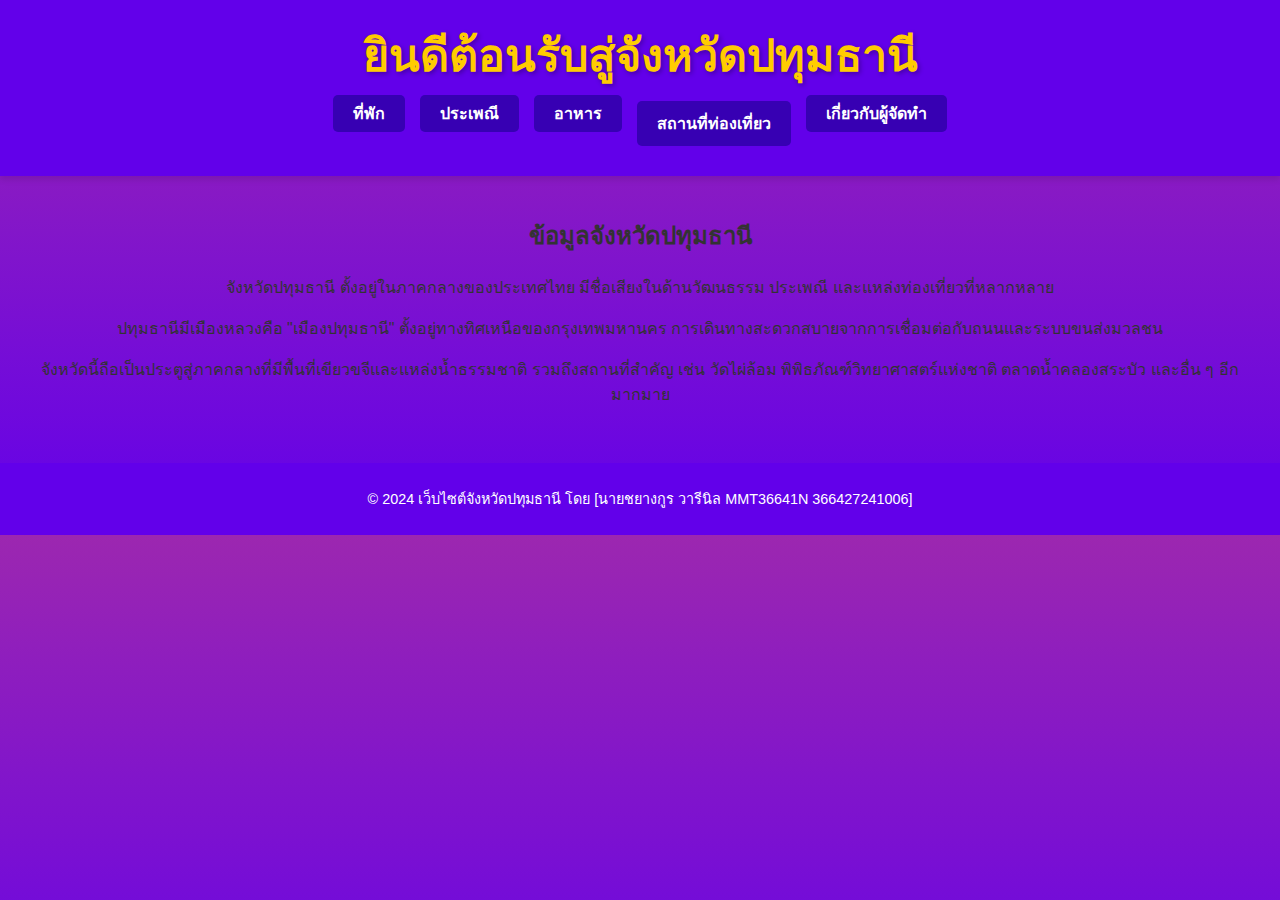
<file: index.html>
<!DOCTYPE html>
<html lang="th">
<head>
    <meta charset="UTF-8">
    <meta name="viewport" content="width=device-width, initial-scale=1.0">
    <title>จังหวัดปทุมธานี</title>
    <link rel="stylesheet" href="style.css">
</head>
<body>
    <header>
        <h1 class="main-title">ยินดีต้อนรับสู่จังหวัดปทุมธานี</h1>
        <nav>
            <ul>
                <li><a href="main.html">ที่พัก</a></li>
                <li><a href="culture.html">ประเพณี</a></li>
                <li><a href="food.html">อาหาร</a></li>
                <a href="tourist-attractions.html">สถานที่ท่องเที่ยว</a>
                <li><a href="about.html">เกี่ยวกับผู้จัดทำ</a></li>
            </ul>
        </nav>
    </header>
    <main>
        <section>
            <h2>ข้อมูลจังหวัดปทุมธานี</h2>
            <p>จังหวัดปทุมธานี ตั้งอยู่ในภาคกลางของประเทศไทย มีชื่อเสียงในด้านวัฒนธรรม ประเพณี และแหล่งท่องเที่ยวที่หลากหลาย</p>
            <p>ปทุมธานีมีเมืองหลวงคือ "เมืองปทุมธานี" ตั้งอยู่ทางทิศเหนือของกรุงเทพมหานคร การเดินทางสะดวกสบายจากการเชื่อมต่อกับถนนและระบบขนส่งมวลชน</p>
            <p>จังหวัดนี้ถือเป็นประตูสู่ภาคกลางที่มีพื้นที่เขียวขจีและแหล่งน้ำธรรมชาติ รวมถึงสถานที่สำคัญ เช่น วัดไผ่ล้อม พิพิธภัณฑ์วิทยาศาสตร์แห่งชาติ ตลาดน้ำคลองสระบัว และอื่น ๆ อีกมากมาย</p>
        </section>
    </main>
    <footer>
        <p>&copy; 2024 เว็บไซต์จังหวัดปทุมธานี โดย [นายชยางกูร วารีนิล MMT36641N 366427241006]</p>
    </footer>
</body>
</html>
</file>
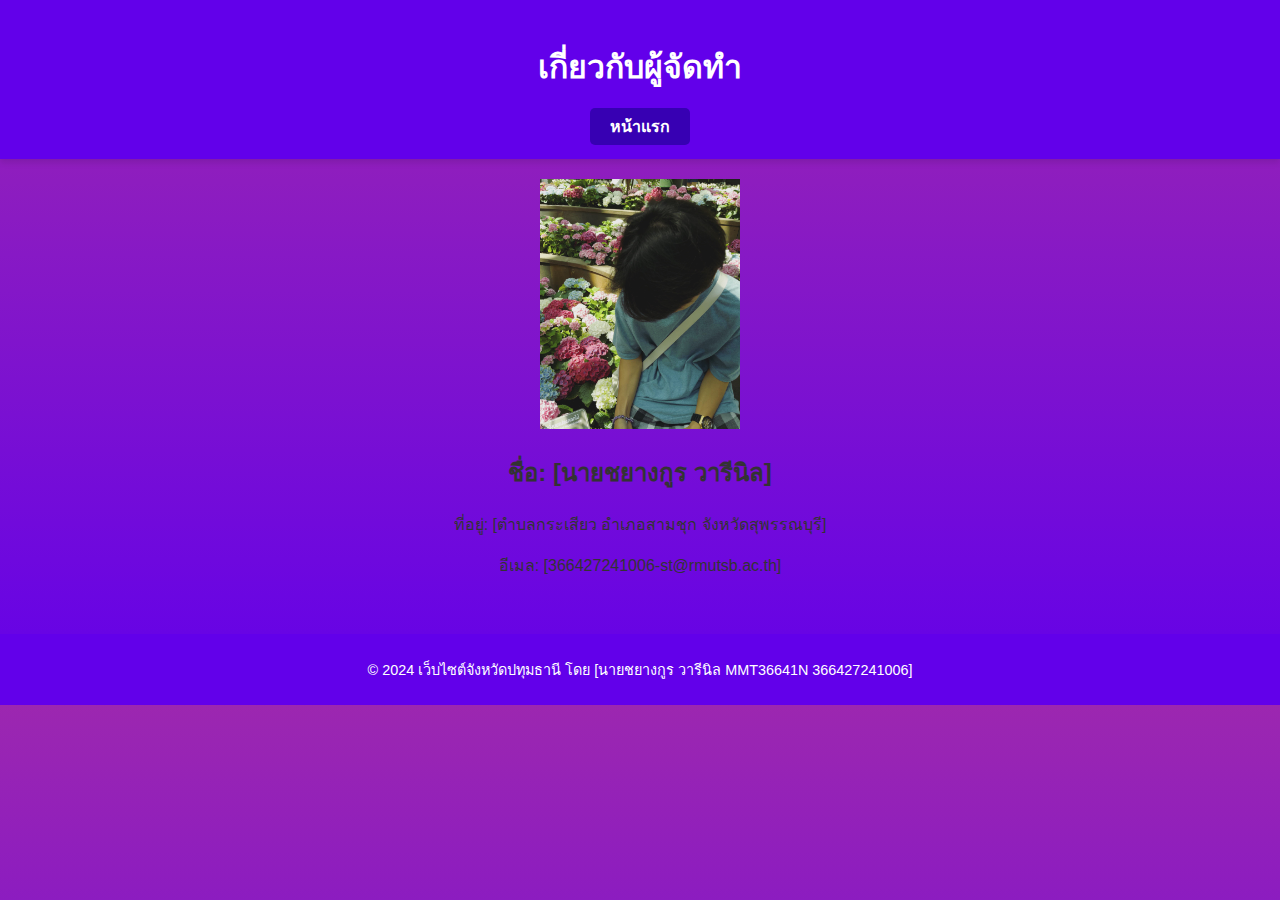
<file: about.html>
<!DOCTYPE html>
<html lang="th">
<head>
    <meta charset="UTF-8">
    <meta name="viewport" content="width=device-width, initial-scale=1.0">
    <title>เกี่ยวกับผู้จัดทำ</title>
    <link rel="stylesheet" href="style.css">
</head>
<body>
    <header>
        <h1 class="header-title">เกี่ยวกับผู้จัดทำ</h1>
        <nav>
            <a href="index.html">หน้าแรก</a>
         
        </nav>
    </header>
    <main>
        <img src="images/รูปฉันเอง.jpg" alt="รูปผู้จัดทำ" width="200">
        <h2>ชื่อ: [นายชยางกูร วารีนิล]</h2>
        <p>ที่อยู่: [ตำบลกระเสียว อำเภอสามชุก จังหวัดสุพรรณบุรี]</p>
        <p>อีเมล: [366427241006-st@rmutsb.ac.th]</p>
    </main>
    <footer>
        <p>&copy; 2024 เว็บไซต์จังหวัดปทุมธานี โดย [นายชยางกูร วารีนิล MMT36641N 366427241006]</p>
    </footer>
</body>
</html>
</file>
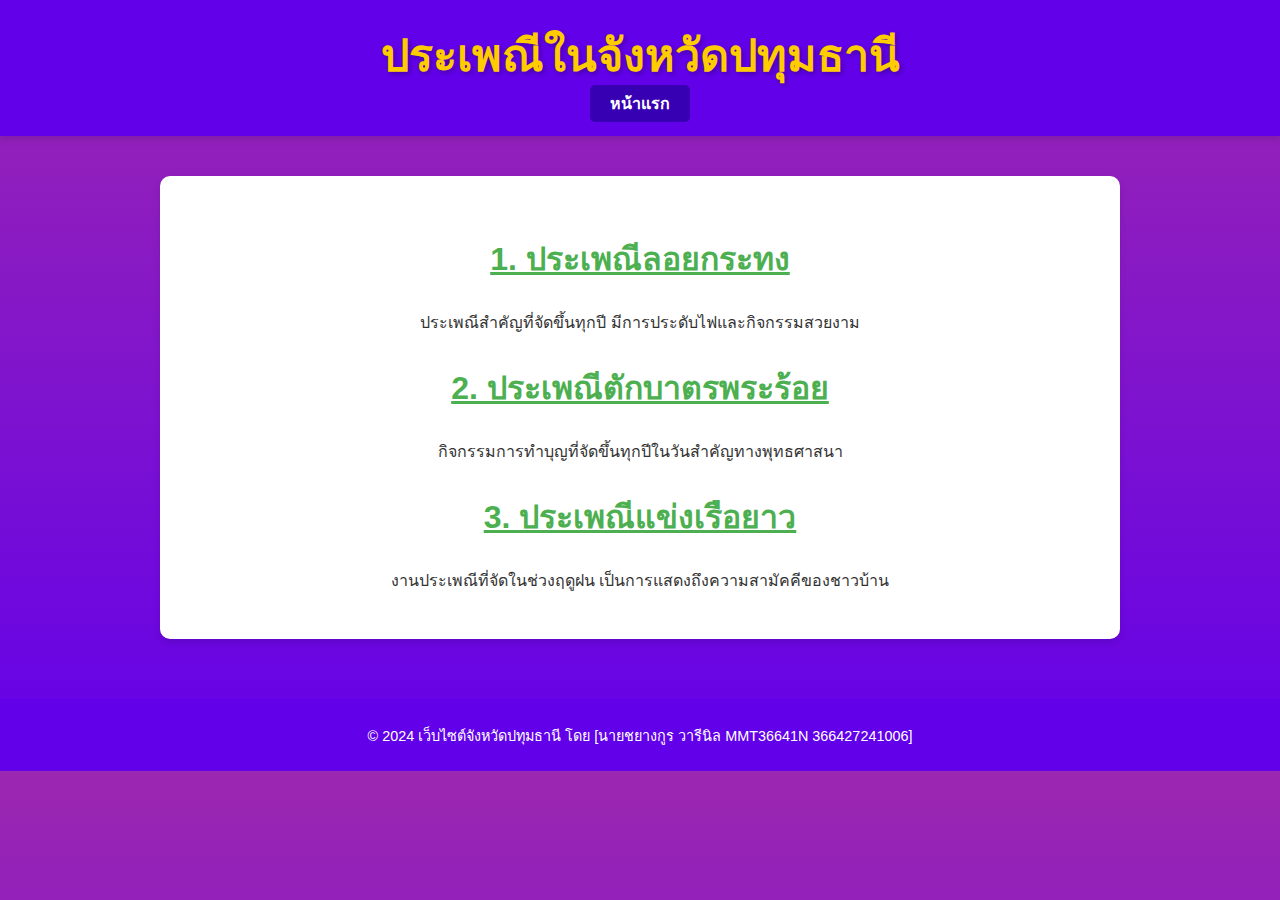
<file: culture.html>
<!DOCTYPE html>
<html lang="th">
<head>
    <meta charset="UTF-8">
    <meta name="viewport" content="width=device-width, initial-scale=1.0">
    <title>ประเพณีในจังหวัดปทุมธานี</title>
    <link rel="stylesheet" href="style.css">
</head>
<body>
    <header>
        <h1 class="main-title">ประเพณีในจังหวัดปทุมธานี</h1>
        <nav>
            <a href="index.html">หน้าแรก</a>
         
        </nav>
    </header>
    <main>
        <section class="content-section">
            <h2 class="section-title">1. ประเพณีลอยกระทง</h2>
            <p>ประเพณีสำคัญที่จัดขึ้นทุกปี มีการประดับไฟและกิจกรรมสวยงาม</p>

            <h2 class="section-title">2. ประเพณีตักบาตรพระร้อย</h2>
            <p>กิจกรรมการทำบุญที่จัดขึ้นทุกปีในวันสำคัญทางพุทธศาสนา</p>

            <h2 class="section-title">3. ประเพณีแข่งเรือยาว</h2>
            <p>งานประเพณีที่จัดในช่วงฤดูฝน เป็นการแสดงถึงความสามัคคีของชาวบ้าน</p>
        </section>
    </main>
    <footer>
        <p>&copy; 2024 เว็บไซต์จังหวัดปทุมธานี โดย [นายชยางกูร วารีนิล MMT36641N 366427241006]</p>
    </footer>
</body>
</html>
</file>
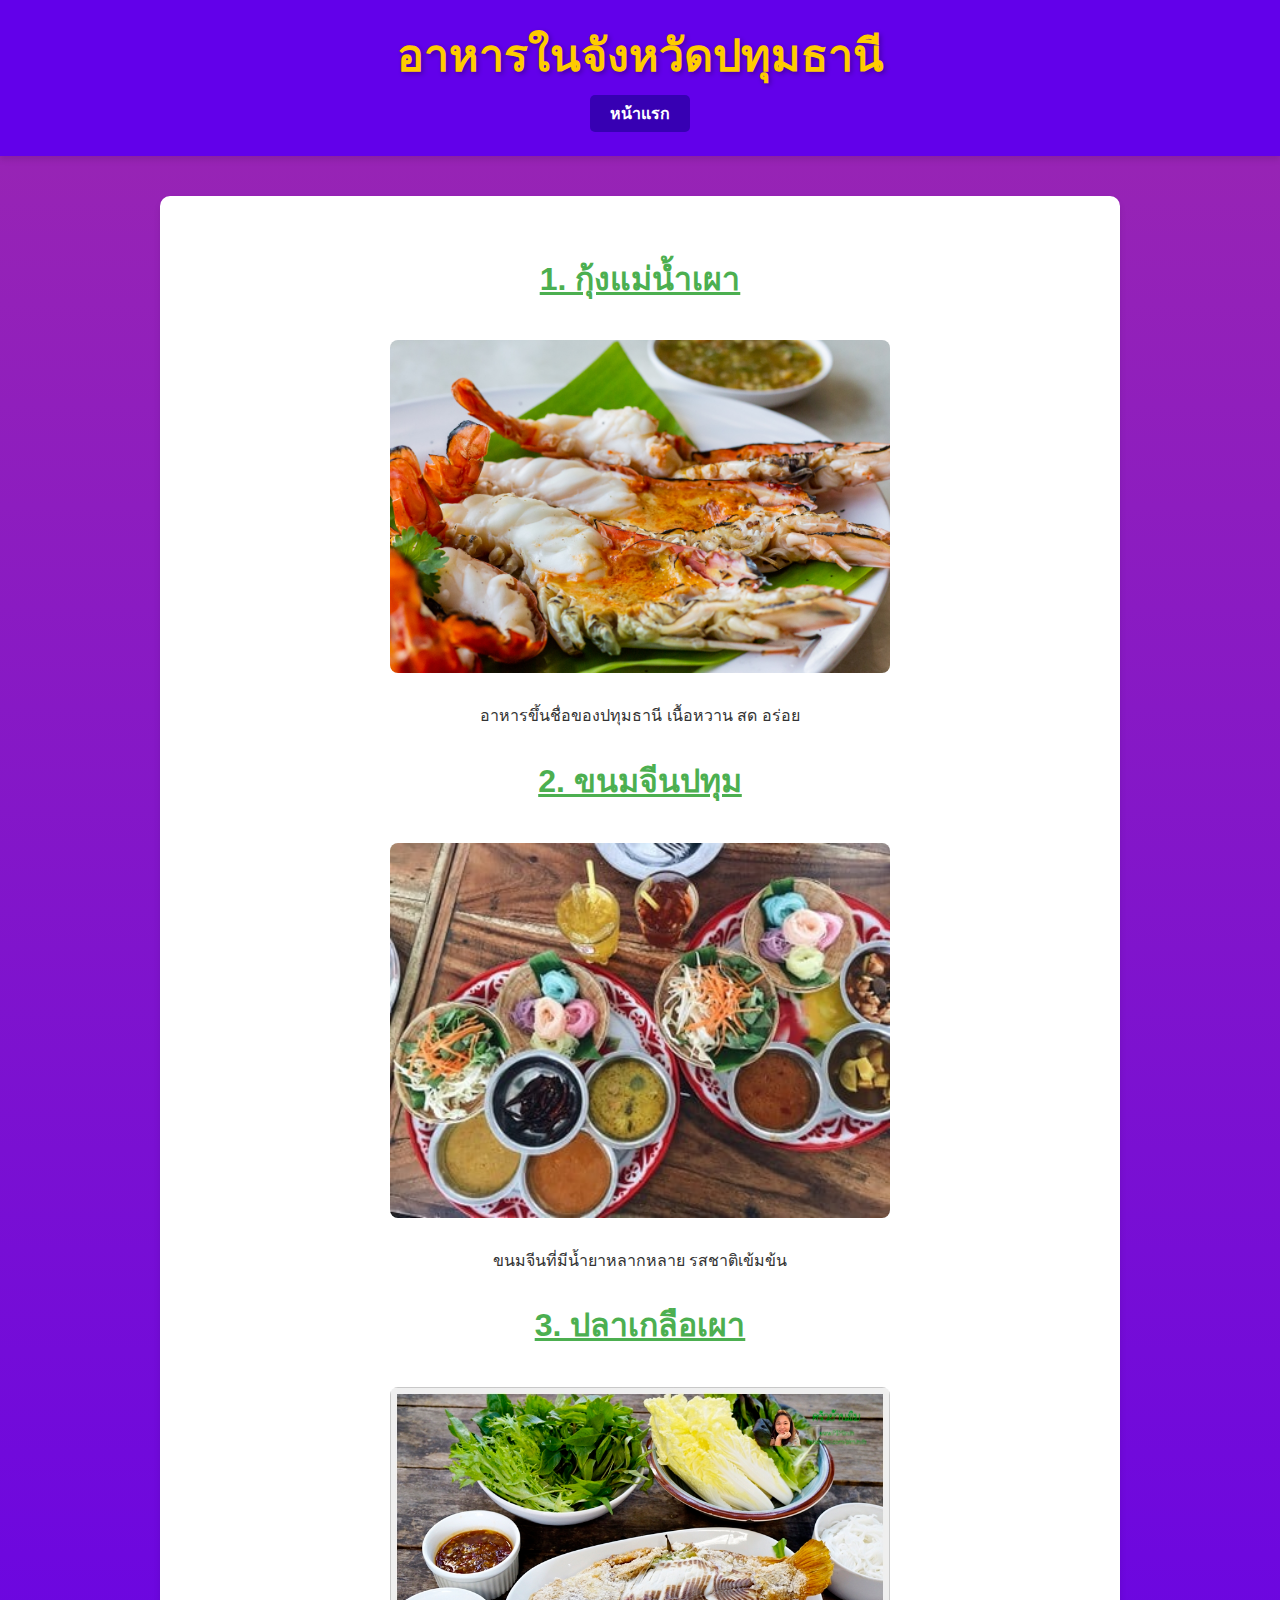
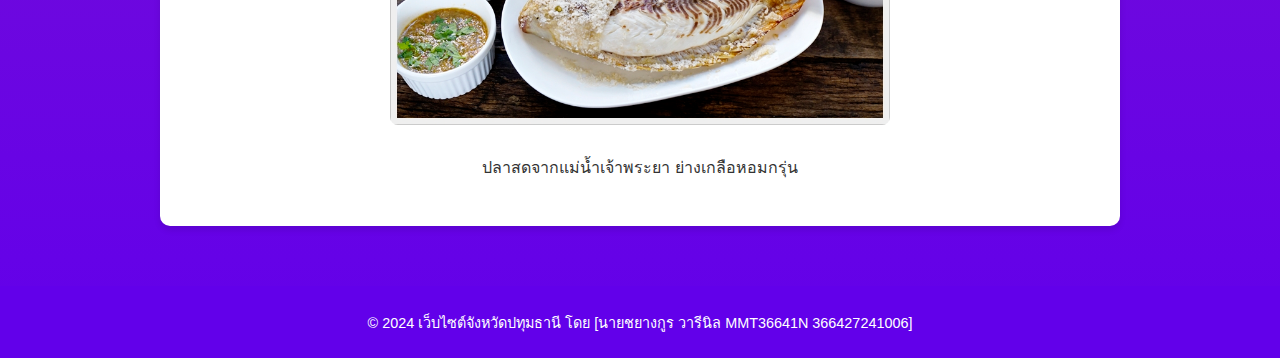
<file: food.html>
<!DOCTYPE html>
<html lang="th">
<head>
    <meta charset="UTF-8">
    <meta name="viewport" content="width=device-width, initial-scale=1.0">
    <title>อาหารในจังหวัดปทุมธานี</title>
    <link rel="stylesheet" href="style.css">
</head>
<body>
    <header>
        <h1 class="main-title">อาหารในจังหวัดปทุมธานี</h1>
        <nav>
            <ul>
                <li><a href="index.html">หน้าแรก</a></li>
            </ul>
        </nav>
    </header>
    <main>
        <section class="content-section">
            <h2 class="section-title">1. กุ้งแม่น้ำเผา</h2>
            <img src="images/กุ้งเผา.jpg" alt="กุ้งแม่น้ำเผา" class="food-image">
            <p>อาหารขึ้นชื่อของปทุมธานี เนื้อหวาน สด อร่อย</p>

            <h2 class="section-title">2. ขนมจีนปทุม</h2>
            <img src="images/ขนมจีน.jpg" alt="ขนมจีนปทุม" class="food-image">
            <p>ขนมจีนที่มีน้ำยาหลากหลาย รสชาติเข้มข้น</p>

            <h2 class="section-title">3. ปลาเกลือเผา</h2>
            <img src="images/ปลาเผา.jfif" alt="ปลาเกลือเผา" class="food-image">
            <p>ปลาสดจากแม่น้ำเจ้าพระยา ย่างเกลือหอมกรุ่น</p>
        </section>
    </main>
    <footer>
        <p>&copy; 2024 เว็บไซต์จังหวัดปทุมธานี โดย [นายชยางกูร วารีนิล MMT36641N 366427241006]</p>
    </footer>
</body>
</html>
</file>
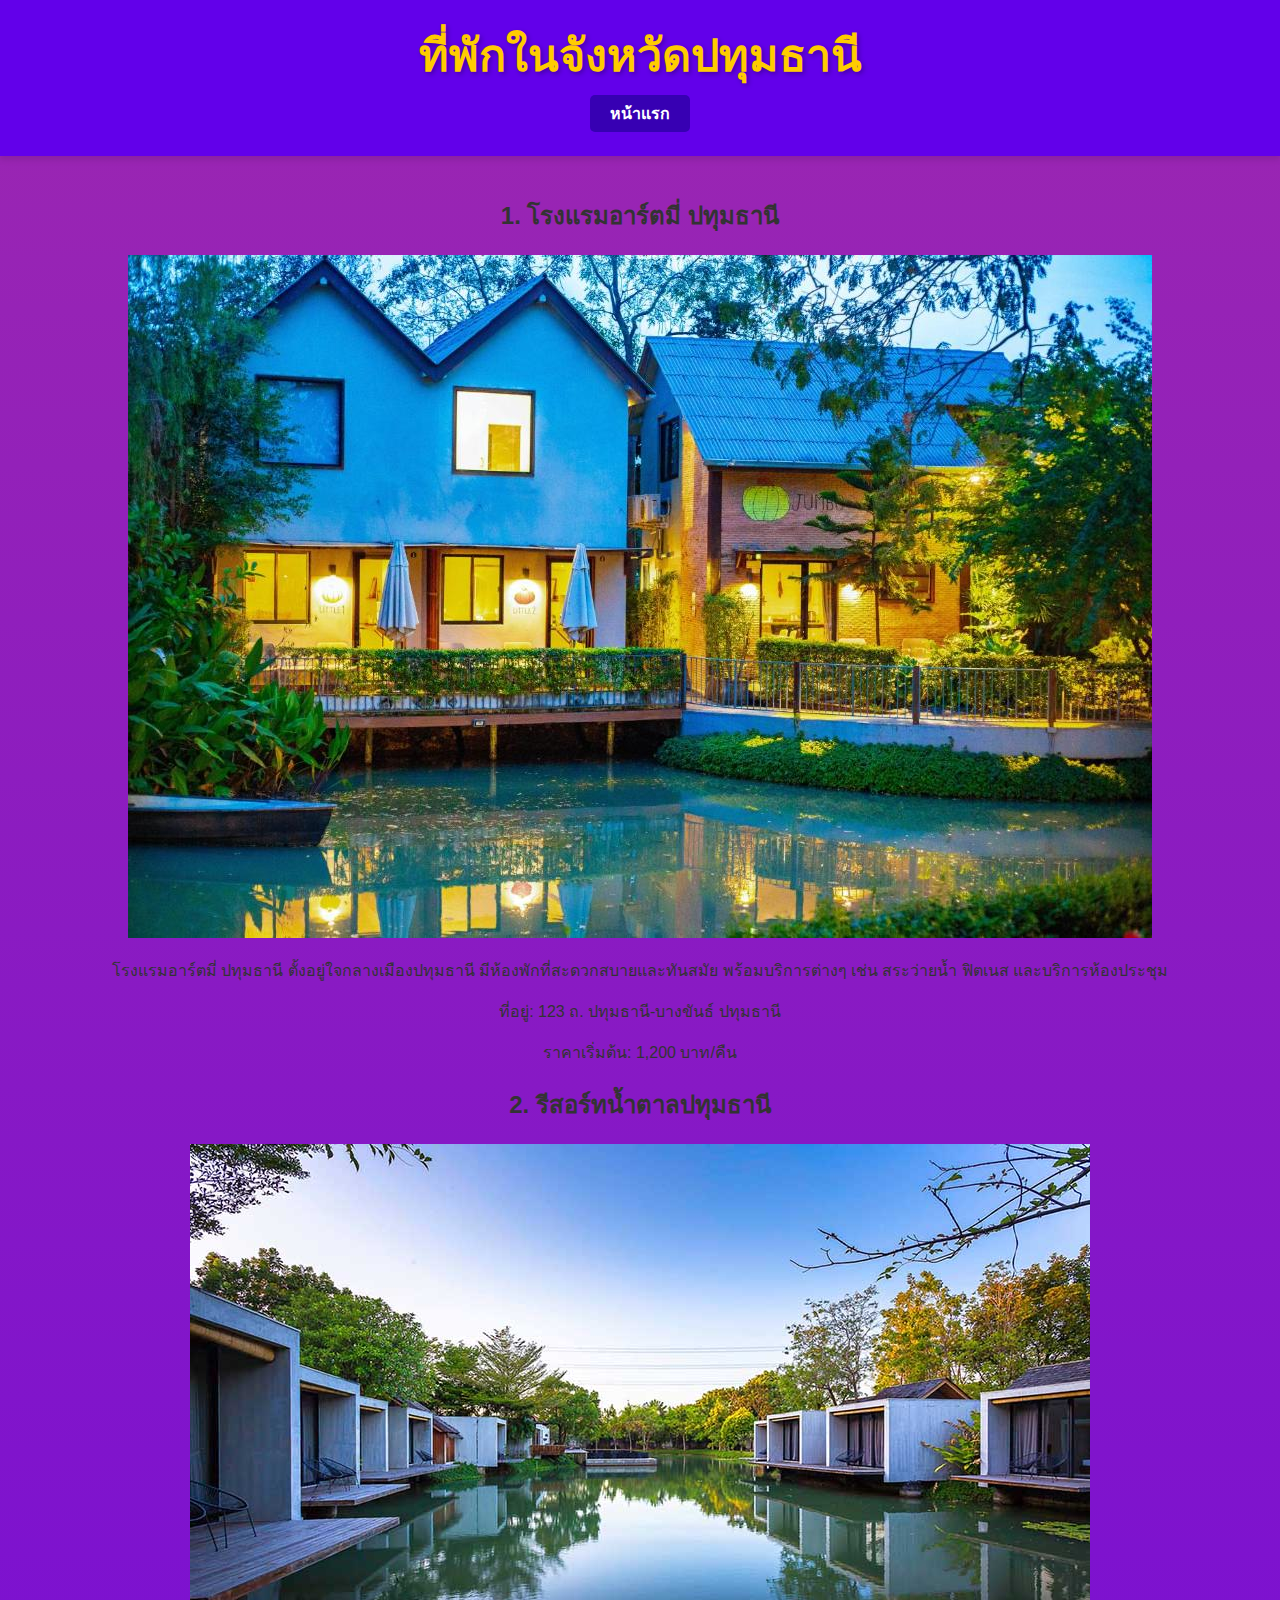
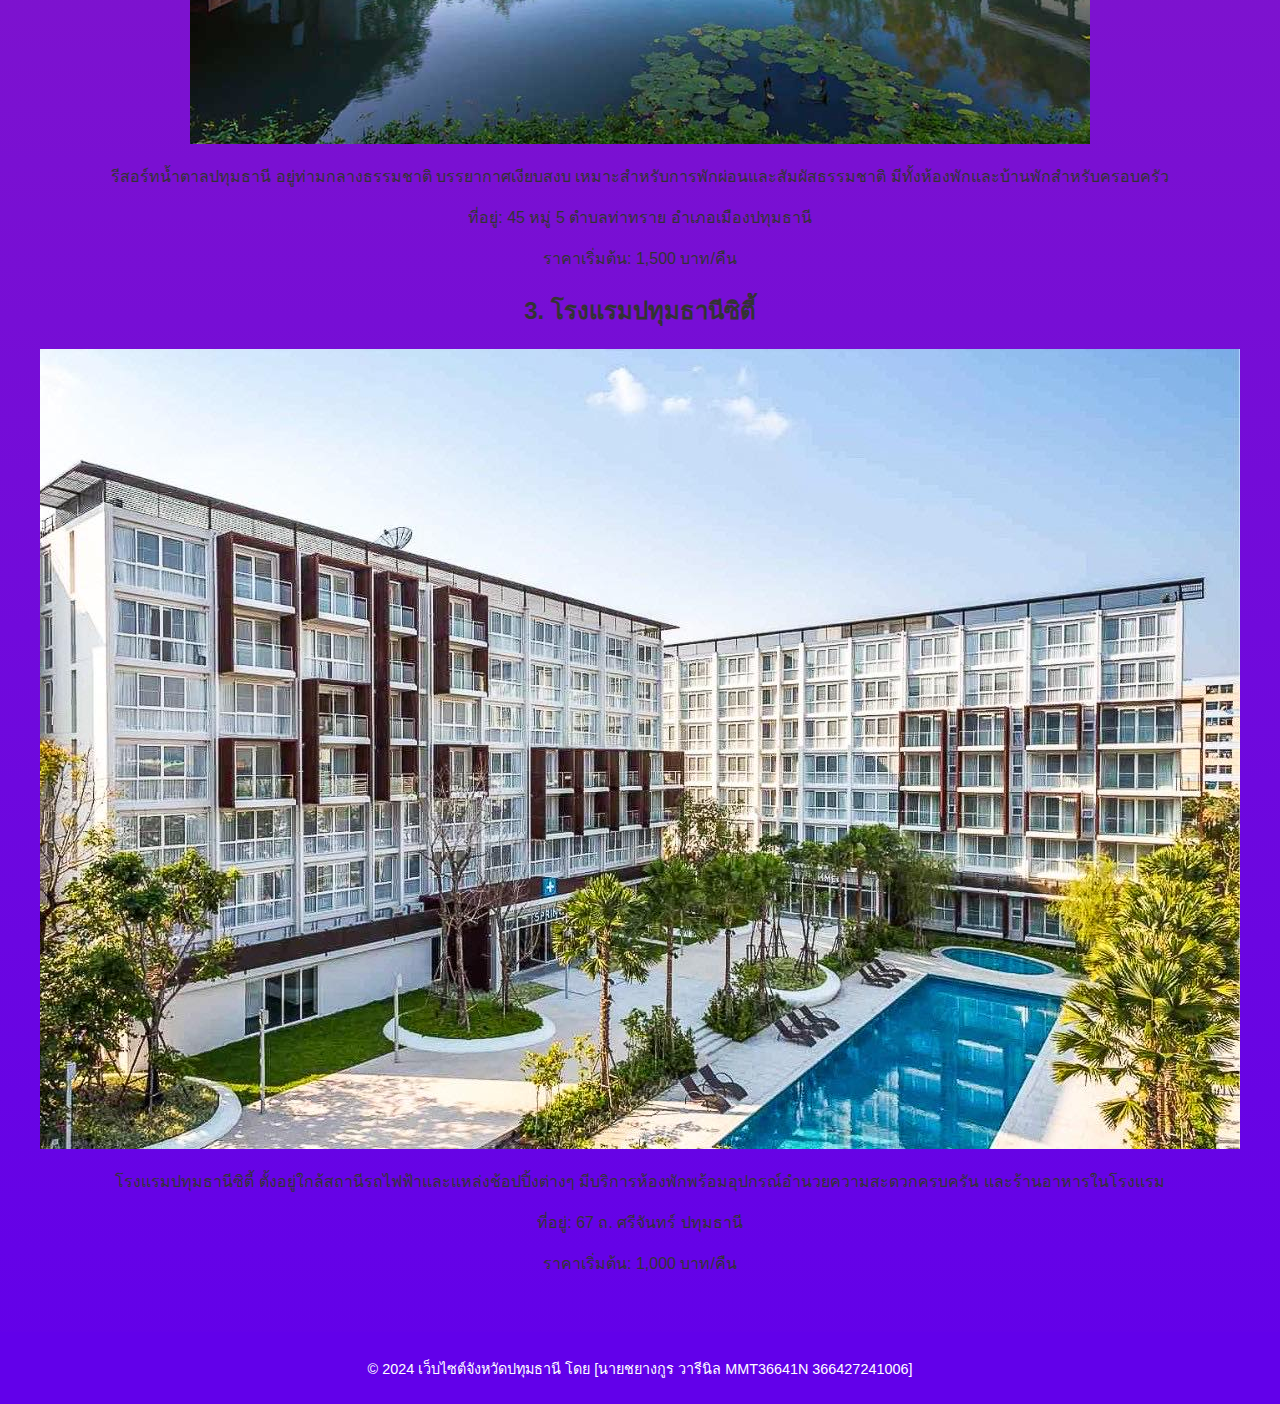
<file: main.html>
<!DOCTYPE html>
<html lang="th">
<head>
    <meta charset="UTF-8">
    <meta name="viewport" content="width=device-width, initial-scale=1.0">
    <title>ที่พักในจังหวัดปทุมธานี</title>
    <link rel="stylesheet" href="style.css">
</head>
<body>
    <header>
        <h1 class="main-title">ที่พักในจังหวัดปทุมธานี</h1>
        <nav>
            <ul>
                <li><a href="index.html">หน้าแรก</a></li>
            
            </ul>
        </nav>
    </header>
    <main>
        <section class="accommodation-section">
            <h2>1. โรงแรมอาร์ตมี่ ปทุมธานี</h2>
            <img src="images/อามี่.jpg" alt="โรงแรมอาร์ตมี่ ปทุมธานี" class="accommodation-image">
            <p>โรงแรมอาร์ตมี่ ปทุมธานี ตั้งอยู่ใจกลางเมืองปทุมธานี มีห้องพักที่สะดวกสบายและทันสมัย พร้อมบริการต่างๆ เช่น สระว่ายน้ำ ฟิตเนส และบริการห้องประชุม</p>
            <p>ที่อยู่: 123 ถ. ปทุมธานี-บางขันธ์ ปทุมธานี</p>
            <p>ราคาเริ่มต้น: 1,200 บาท/คืน</p>

            <h2>2. รีสอร์ทน้ำตาลปทุมธานี</h2>
            <img src="images/น้ำตาล.jpg" alt="รีสอร์ทน้ำตาลปทุมธานี" class="accommodation-image">
            <p>รีสอร์ทน้ำตาลปทุมธานี อยู่ท่ามกลางธรรมชาติ บรรยากาศเงียบสงบ เหมาะสำหรับการพักผ่อนและสัมผัสธรรมชาติ มีทั้งห้องพักและบ้านพักสำหรับครอบครัว</p>
            <p>ที่อยู่: 45 หมู่ 5 ตำบลท่าทราย อำเภอเมืองปทุมธานี</p>
            <p>ราคาเริ่มต้น: 1,500 บาท/คืน</p>

            <h2>3. โรงแรมปทุมธานีซิตี้</h2>
            <img src="images/city.jpg" alt="โรงแรมปทุมธานีซิตี้" class="accommodation-image">
            <p>โรงแรมปทุมธานีซิตี้ ตั้งอยู่ใกล้สถานีรถไฟฟ้าและแหล่งช้อปปิ้งต่างๆ มีบริการห้องพักพร้อมอุปกรณ์อำนวยความสะดวกครบครัน และร้านอาหารในโรงแรม</p>
            <p>ที่อยู่: 67 ถ. ศรีจันทร์ ปทุมธานี</p>
            <p>ราคาเริ่มต้น: 1,000 บาท/คืน</p>
        </section>
    </main>
    <footer>
        <p>&copy; 2024 เว็บไซต์จังหวัดปทุมธานี โดย [นายชยางกูร วารีนิล MMT36641N 366427241006]</p>
    </footer>
</body>
</html>
</file>
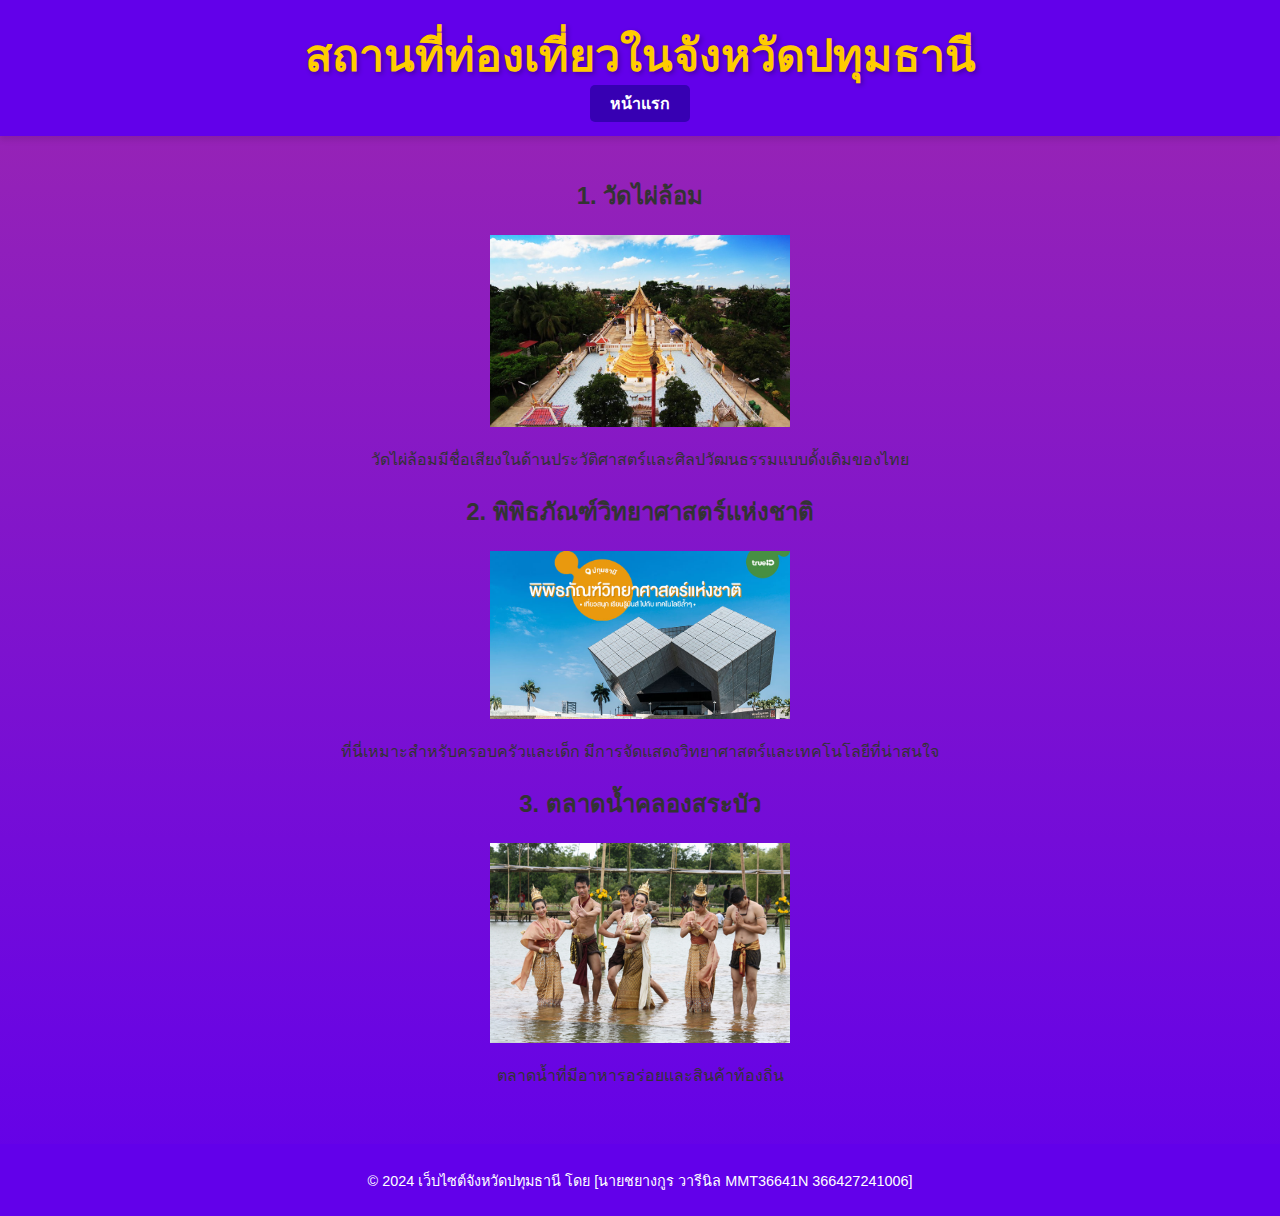
<file: tourist-attractions.html>
<!DOCTYPE html>
<html lang="th">
<head>
    <meta charset="UTF-8">
    <meta name="viewport" content="width=device-width, initial-scale=1.0">
    <title>สถานที่ท่องเที่ยวในปทุมธานี</title>
    <link rel="stylesheet" href="style.css">
</head>
<body>
    <header>
        <h1 class="main-title">สถานที่ท่องเที่ยวในจังหวัดปทุมธานี</h1>
        <nav>
            <a href="index.html">หน้าแรก</a>
            
        </nav>
    </header>
    <main>
        <h2>1. วัดไผ่ล้อม</h2>
        <img src="images/ไผ่ล้อม.jpg" alt="วัดไผ่ล้อม" width="300">
        <p>วัดไผ่ล้อมมีชื่อเสียงในด้านประวัติศาสตร์และศิลปวัฒนธรรมแบบดั้งเดิมของไทย</p>

        <h2>2. พิพิธภัณฑ์วิทยาศาสตร์แห่งชาติ</h2>
        <img src="images/ตึกเต๋า.jpg" alt="พิพิธภัณฑ์วิทยาศาสตร์แห่งชาติ" width="300">
        <p>ที่นี่เหมาะสำหรับครอบครัวและเด็ก มีการจัดแสดงวิทยาศาสตร์และเทคโนโลยีที่น่าสนใจ</p>

        <h2>3. ตลาดน้ำคลองสระบัว</h2>
        <img src="images/สระบัว.jpg" alt="ตลาดน้ำคลองสระบัว" width="300">
        <p>ตลาดน้ำที่มีอาหารอร่อยและสินค้าท้องถิ่น</p>
    </main>
    <footer>
        <p>&copy; 2024 เว็บไซต์จังหวัดปทุมธานี โดย [นายชยางกูร วารีนิล MMT36641N 366427241006]</p>
    </footer>
</body>
</html>
</file>
<file: style.css>
/* ตกแต่งพื้นหลังและฟอนต์ของเว็บไซต์ */
body {
    font-family: 'Arial', sans-serif;
    margin: 0;
    padding: 0;
    background: linear-gradient(to bottom, #9c27b0, #6200ea); /* ไล่เฉดสีม่วง */
    color: #333;
}

/* ตกแต่งส่วนหัว */
header {
    background-color: #6200ea; /* สีม่วงเข้ม */
    color: white;
    text-align: center;
    padding: 20px;
    box-shadow: 0 4px 6px rgba(0, 0, 0, 0.1);
}

/* ตกแต่งหัวข้อหลัก */
.main-title {
    font-size: 2.8em;
    margin: 0;
    color: #ffcc00; /* สีข้อความ */
    text-shadow: 2px 2px 5px rgba(0, 0, 0, 0.3); /* เงา */
}

/* เมนูนำทาง */
nav ul {
    list-style-type: none;
    padding: 0;
    display: flex;
    justify-content: center;
    gap: 15px;
    margin: 10px 0;
}

nav ul li {
    display: inline;
}

nav a {
    text-decoration: none;
    color: white;
    background-color: #3700b3; /* สีปุ่มเมนู */
    padding: 10px 20px;
    border-radius: 5px;
    font-weight: bold;
    transition: background-color 0.3s, transform 0.3s;
}

nav a:hover {
    background-color: #ffcc00; /* สีเมื่อวางเมาส์ */
    color: #3700b3;
    transform: scale(1.1); /* ขยายขนาดเล็กน้อยเมื่อวางเมาส์ */
}

/* ตกแต่งเนื้อหา */
main {
    padding: 20px;
    text-align: center;
}

.content-section {
    background-color: #ffffff;
    border-radius: 10px;
    box-shadow: 0 4px 6px rgba(0, 0, 0, 0.1);
    padding: 30px;
    margin: 20px auto;
    max-width: 900px;
}

/* หัวข้อย่อย */
.section-title {
    color: #4caf50; /* สีเขียว */
    font-size: 2em;
    text-decoration: underline;
}

.food-image {
    width: 80%;
    max-width: 500px;
    border-radius: 8px;
    margin: 10px 0;
}

/* ตกแต่งส่วนท้าย */
footer {
    background-color: #6200ea; /* สีม่วงเข้ม */
    color: white;
    text-align: center;
    padding: 10px;
    font-size: 0.9em;
    margin-top: 20px;
}
</file>
